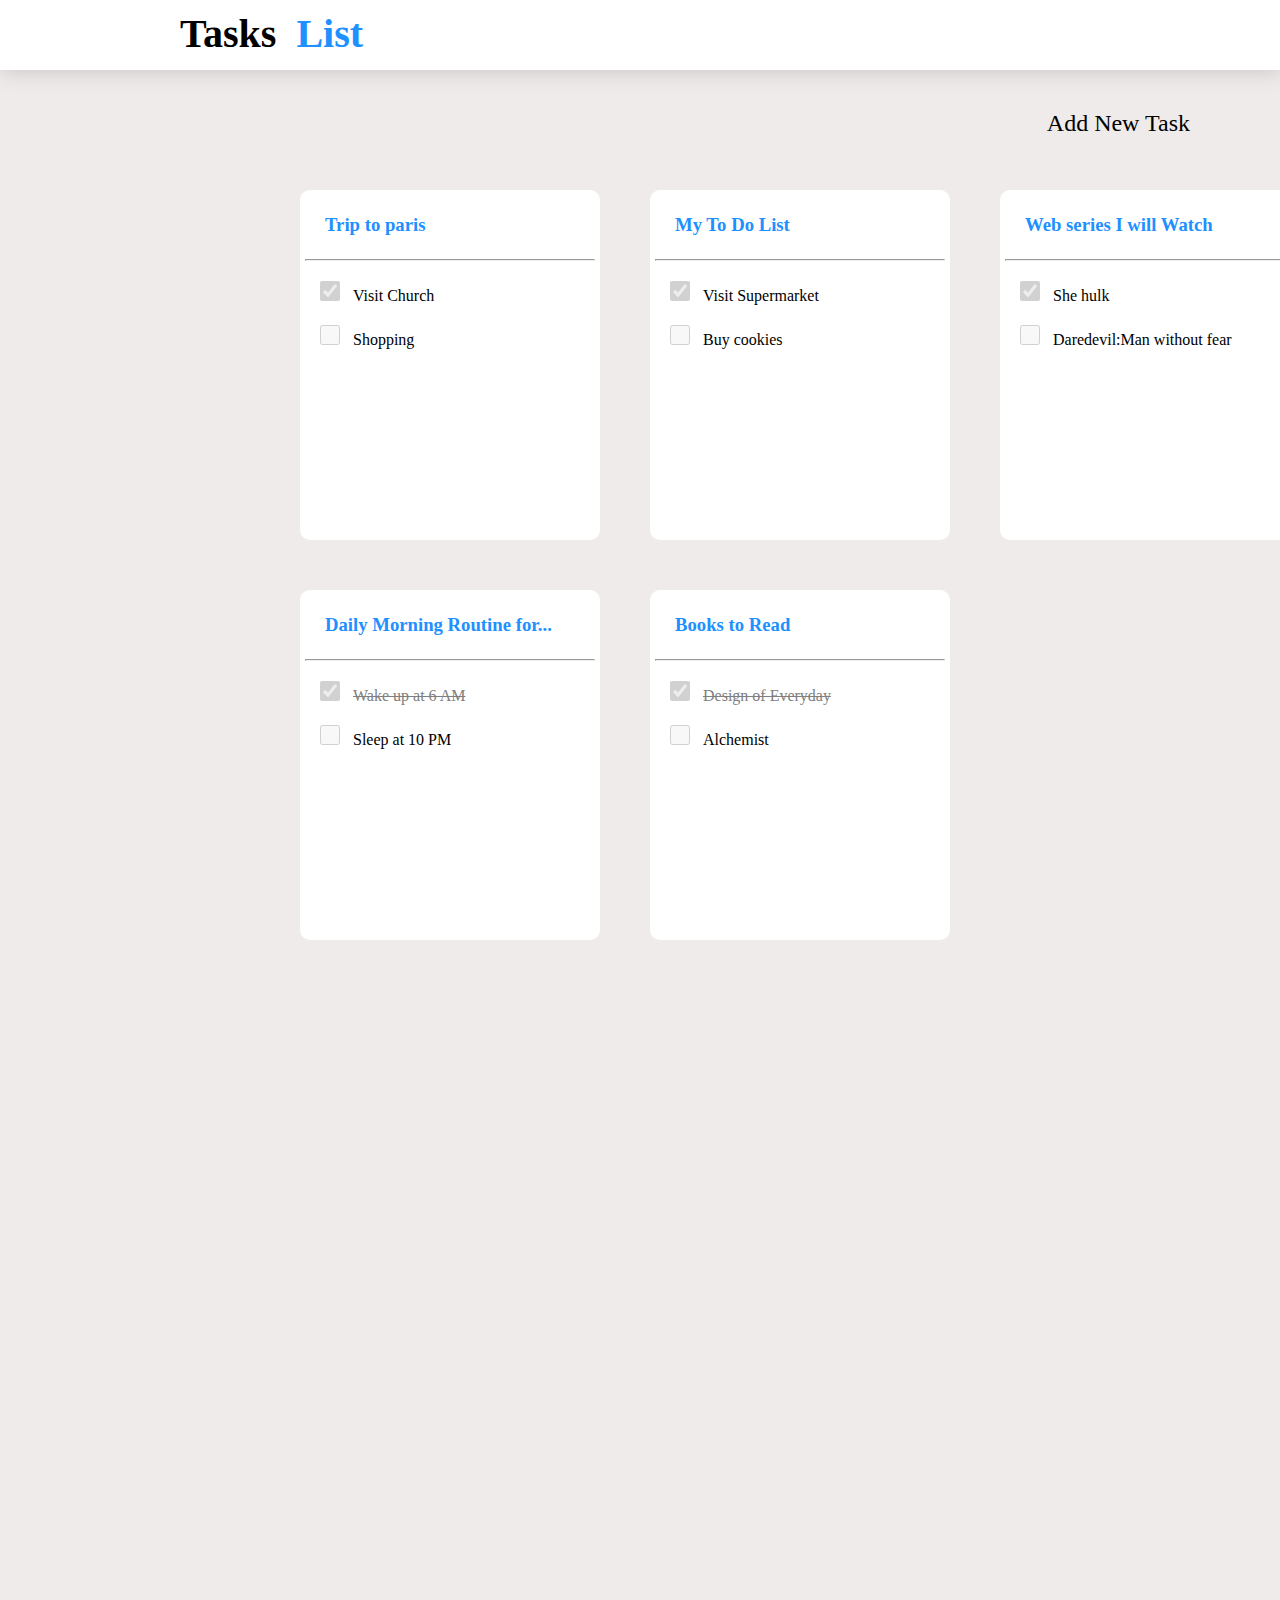
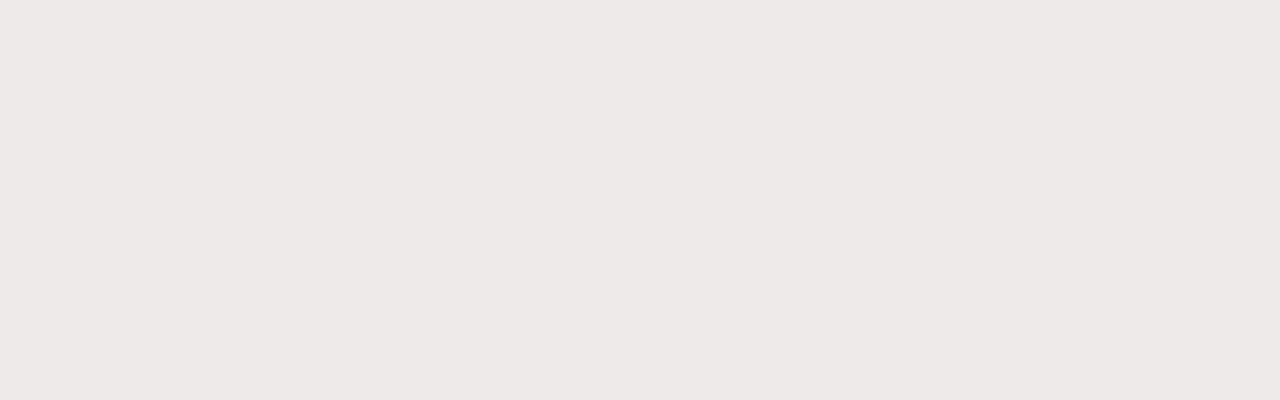
<file: index.html>
<!DOCTYPE html>
<html lang="en">
<head>
    <meta charset="UTF-8">
    <meta http-equiv="X-UA-Compatible" content="IE=edge">
    <meta name="viewport" content="width=device-width, initial-scale=1.0">
    <link rel="stylesheet" href="index.css">
    <title>Document</title>
    <link rel="stylesheet" href="https://cdnjs.cloudflare.com/ajax/libs/font-awesome/6.2.0/css/all.min.css" integrity="sha512-xh6O/CkQoPOWDdYTDqeRdPCVd1SpvCA9XXcUnZS2FmJNp1coAFzvtCN9BmamE+4aHK8yyUHUSCcJHgXloTyT2A==" crossorigin="anonymous" referrerpolicy="no-referrer" />
</head>
<body>
    

    <div class="top-box">
        <h1 class="h1">Tasks <span style="color:dodgerblue;">List</span></h1>
    </div>
    <a href="index2.html" ><i class="fa-solid fa-circle-plus circle"></i></a>
    <a href="index2.html" class="add">    Add New Task</a>
    
    <div class="box-parent">
        <div class="box1">
            <a href="index3.html" style="text-decoration: none;"><h3>Trip to paris</h3></a>
            <hr>
                <input type="checkbox" checked disabled><span class="strike">Visit Church</span>
            <br>
                <input type="checkbox" disabled><span>Shopping</span>           

        </div>
        <div class="box2">
            <h3>My To Do List</h3>
            <hr>
            
                <input type="checkbox" checked disabled><span class="strike">Visit Supermarket</span>     
            
            <br>
            <input type="checkbox" disabled><span>Buy cookies</span>
        </div>
        <div class="box3">
            <h3>Web series I will Watch</h3>
            <hr>
            <input type="checkbox" checked disabled><span class="strike">She hulk</span>
            <br>
            <input type="checkbox" disabled><span>Daredevil:Man without fear</span>
        </div>
        <div class="box4">
            <h3>Daily Morning Routine for...</h3>
            <hr>
            <input type="checkbox" checked disabled><span class="line">Wake up at 6 AM</span>
            <br>
            <input type="checkbox" disabled><span>Sleep at 10 PM</span>
        </div>
        <div class="box5">
            <h3>Books to Read</h3>
            <hr>
                <input type="checkbox" checked disabled><span class="line" for="checkbox">Design of Everyday</span>         
            <br>
            <input type="checkbox" disabled><span>Alchemist</span>
        </div>
    </div>
</body>
</html>
</file>
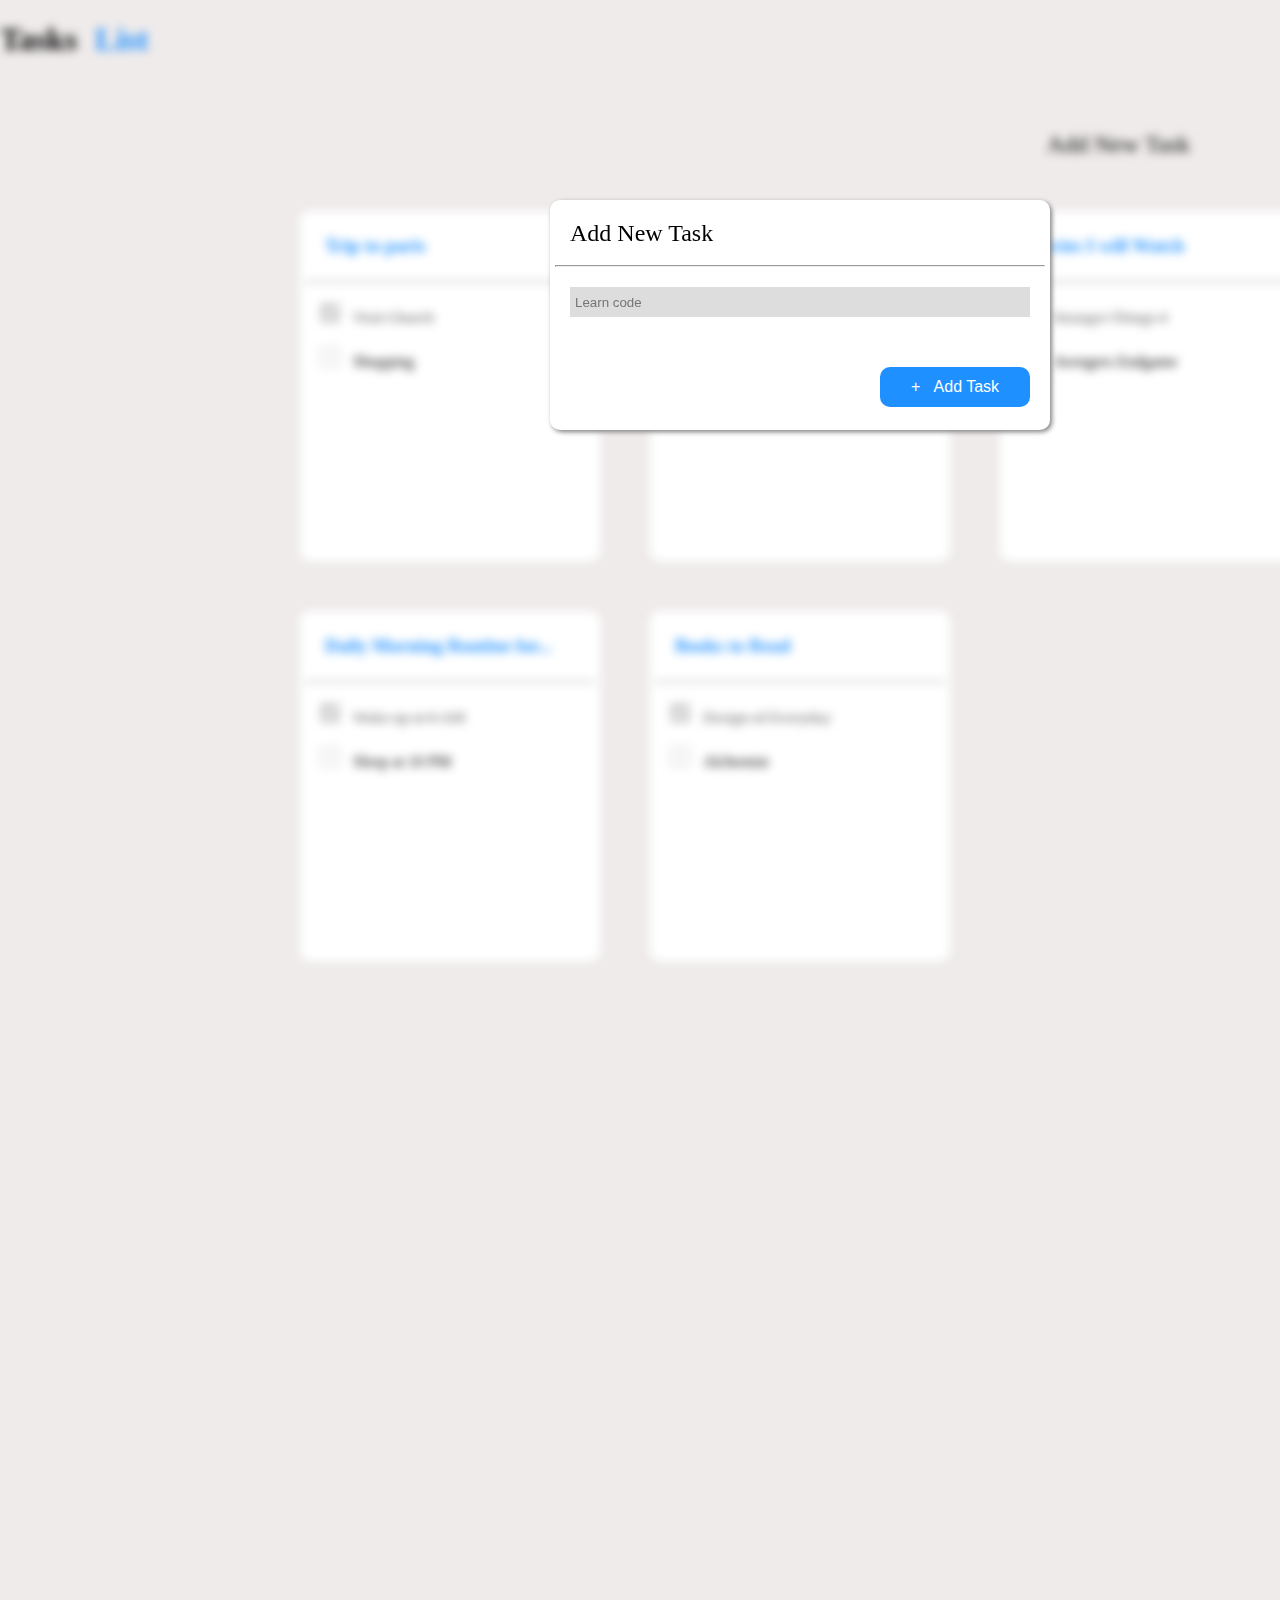
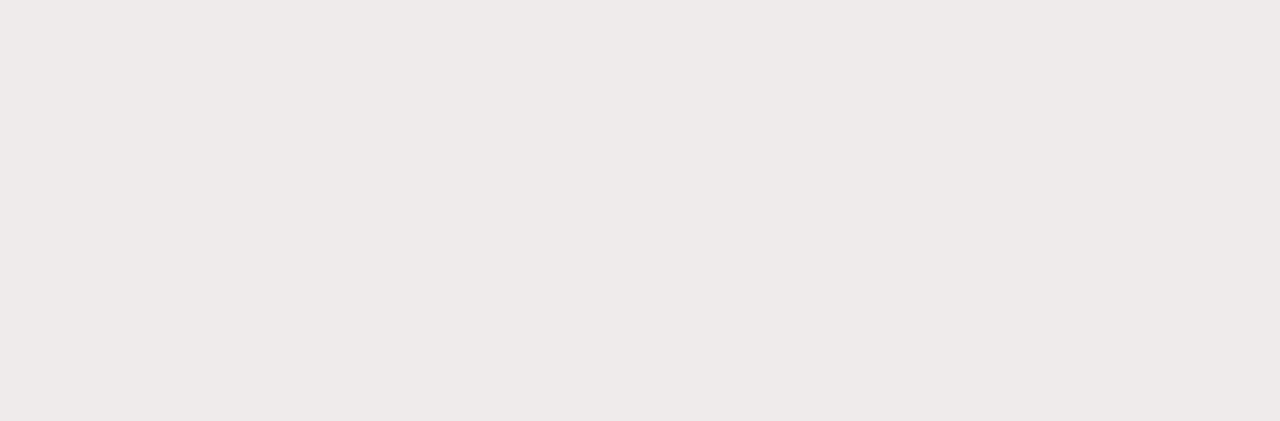
<file: index2.html>
<!DOCTYPE html>
<html lang="en">
<head>
    <meta charset="UTF-8">
    <meta http-equiv="X-UA-Compatible" content="IE=edge">
    <meta name="viewport" content="width=device-width, initial-scale=1.0">
    <link rel="stylesheet" href="index.css">
    <link rel="stylesheet" href="https://cdnjs.cloudflare.com/ajax/libs/font-awesome/6.2.0/css/all.min.css" integrity="sha512-xh6O/CkQoPOWDdYTDqeRdPCVd1SpvCA9XXcUnZS2FmJNp1coAFzvtCN9BmamE+4aHK8yyUHUSCcJHgXloTyT2A==" crossorigin="anonymous" referrerpolicy="no-referrer" />
    <title>Document</title>
</head>
<body>
     <div class="blr">
        <div class="top-container">
            <h1 class="heading1">Tasks <span style="color:dodgerblue;">List</span></h1>
        </div>
        <i class="fa-solid fa-circle-plus circle"></i>
        <a href="index2.html" class="add">Add New Task</a>
        <div class="box-parent">
            <div class="box1">
                <h3>Trip to paris</h3>
                <hr>
                    <input type="checkbox" checked disabled><span class="line">Visit Church</span>
                <br>
                    <input type="checkbox" disabled><span>Shopping</span>           
    
            </div>
            <div class="box2">
                <h3>My To Do List</h3>
                <hr>
                
                    <input type="checkbox" checked disabled><span class="line">Visit Supermarket</span>     
                
                <br>
                <input type="checkbox" disabled><span>Buy Vegetables</span>
            </div>
            <div class="box3">
                <h3>Movies I will Watch</h3>
                <hr>
                <input type="checkbox" checked disabled><span class="line">Stranger Things 4</span>
                <br>
                <input type="checkbox" disabled><span>Avengers Endgame</span>
            </div>
            <div class="box4">
                <h3>Daily Morning Routine for...</h3>
                <hr>
                <input type="checkbox" checked disabled><span class="line">Wake up at 6 AM</span>
                <br>
                <input type="checkbox" disabled><span>Sleep at 10 PM</span>
            </div>
            <div class="box5">
                <h3>Books to Read</h3>
                <hr>
                    <input type="checkbox" checked disabled><span class="line" for="checkbox">Design of Everyday</span>         
                <br>
                <input type="checkbox" disabled><span>Alchemist</span>
            </div>
        </div>
    </div>
    <div class="model">
        <p class="model-heading">Add New Task</p><span> <a href="index.html"> <i class="fa-solid fa-xmark close"></i></a></span>
        <hr>
        <input type="text" class="input" placeholder="Learn code"><br>
        <a href="index.html" ><button class="model-add">+ &nbsp;&nbsp;Add Task</button></a>
    </div>
</body>
</html>
</file>
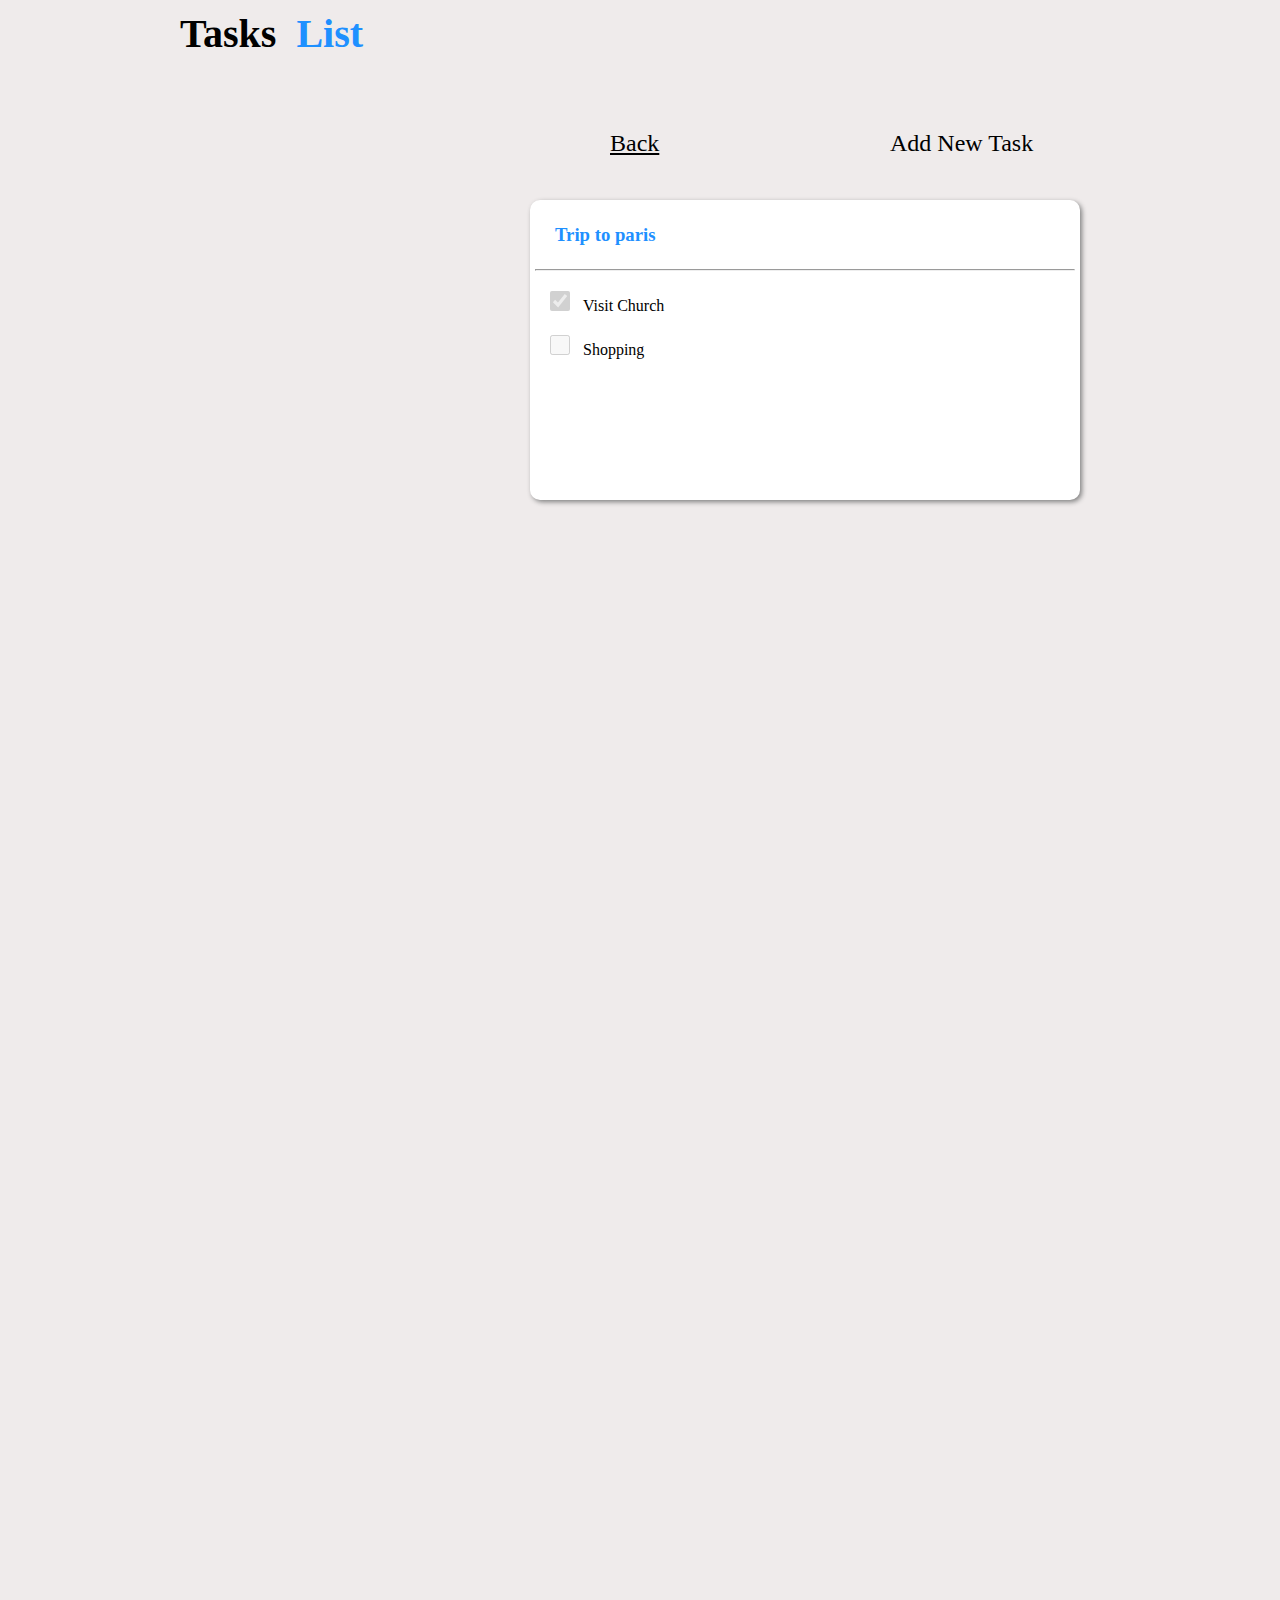
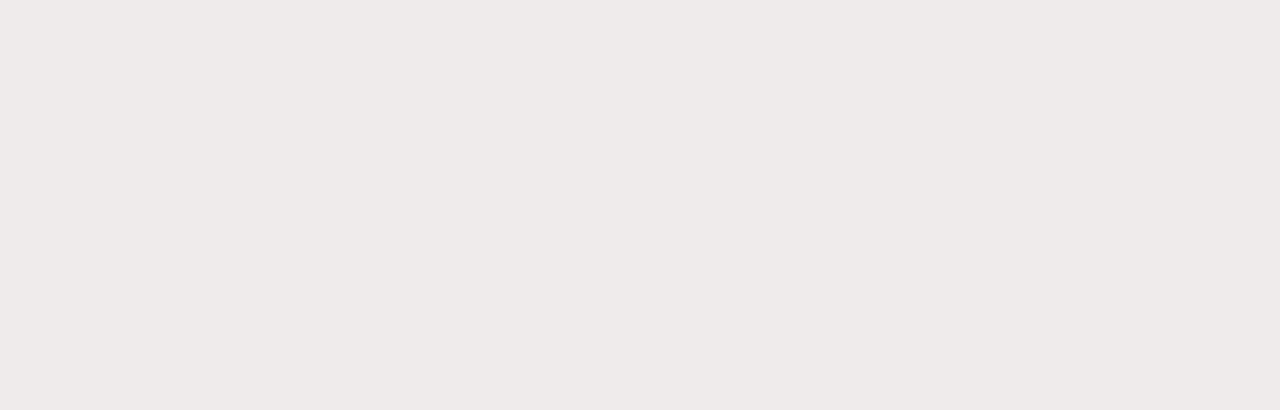
<file: index3.html>
<!DOCTYPE html>
<html lang="en">
<head>
    <meta charset="UTF-8">
    <meta http-equiv="X-UA-Compatible" content="IE=edge">
    <meta name="viewport" content="width=device-width, initial-scale=1.0">
    <link rel="stylesheet" href="index.css">
    <link rel="stylesheet" href="https://cdnjs.cloudflare.com/ajax/libs/font-awesome/6.2.0/css/all.min.css" integrity="sha512-xh6O/CkQoPOWDdYTDqeRdPCVd1SpvCA9XXcUnZS2FmJNp1coAFzvtCN9BmamE+4aHK8yyUHUSCcJHgXloTyT2A==" crossorigin="anonymous" referrerpolicy="no-referrer" />
    <title>Document</title>
</head>
<body>
     <div class="top-container">
        <h1 class="h1">Tasks <span style="color:dodgerblue;">List</span></h1>
    </div>
    <div class="center">
        <a href="index.html" style="text-decoration:none;" ><i class="fa-solid fa-circle-arrow-left arrow"></i> <a href="index.html" id="back" >Back</a>
        <a href="index3.html" style="text-decoration:none;" ><i class="fa-solid fa-circle-plus circleplus"></i><span id="add2" >Add New Task</span></a>
        <div class="middle-container">
            <a href="index3.html" style="text-decoration: none;"><h3>Trip to paris</h3></a>
                <hr>
                    <input type="checkbox" checked disabled><span class="strike">Visit Church</span>
                <br>
                    <input type="checkbox" disabled><span>Shopping</span> 
        </div>
    </div>
</body>
</html>
</file>
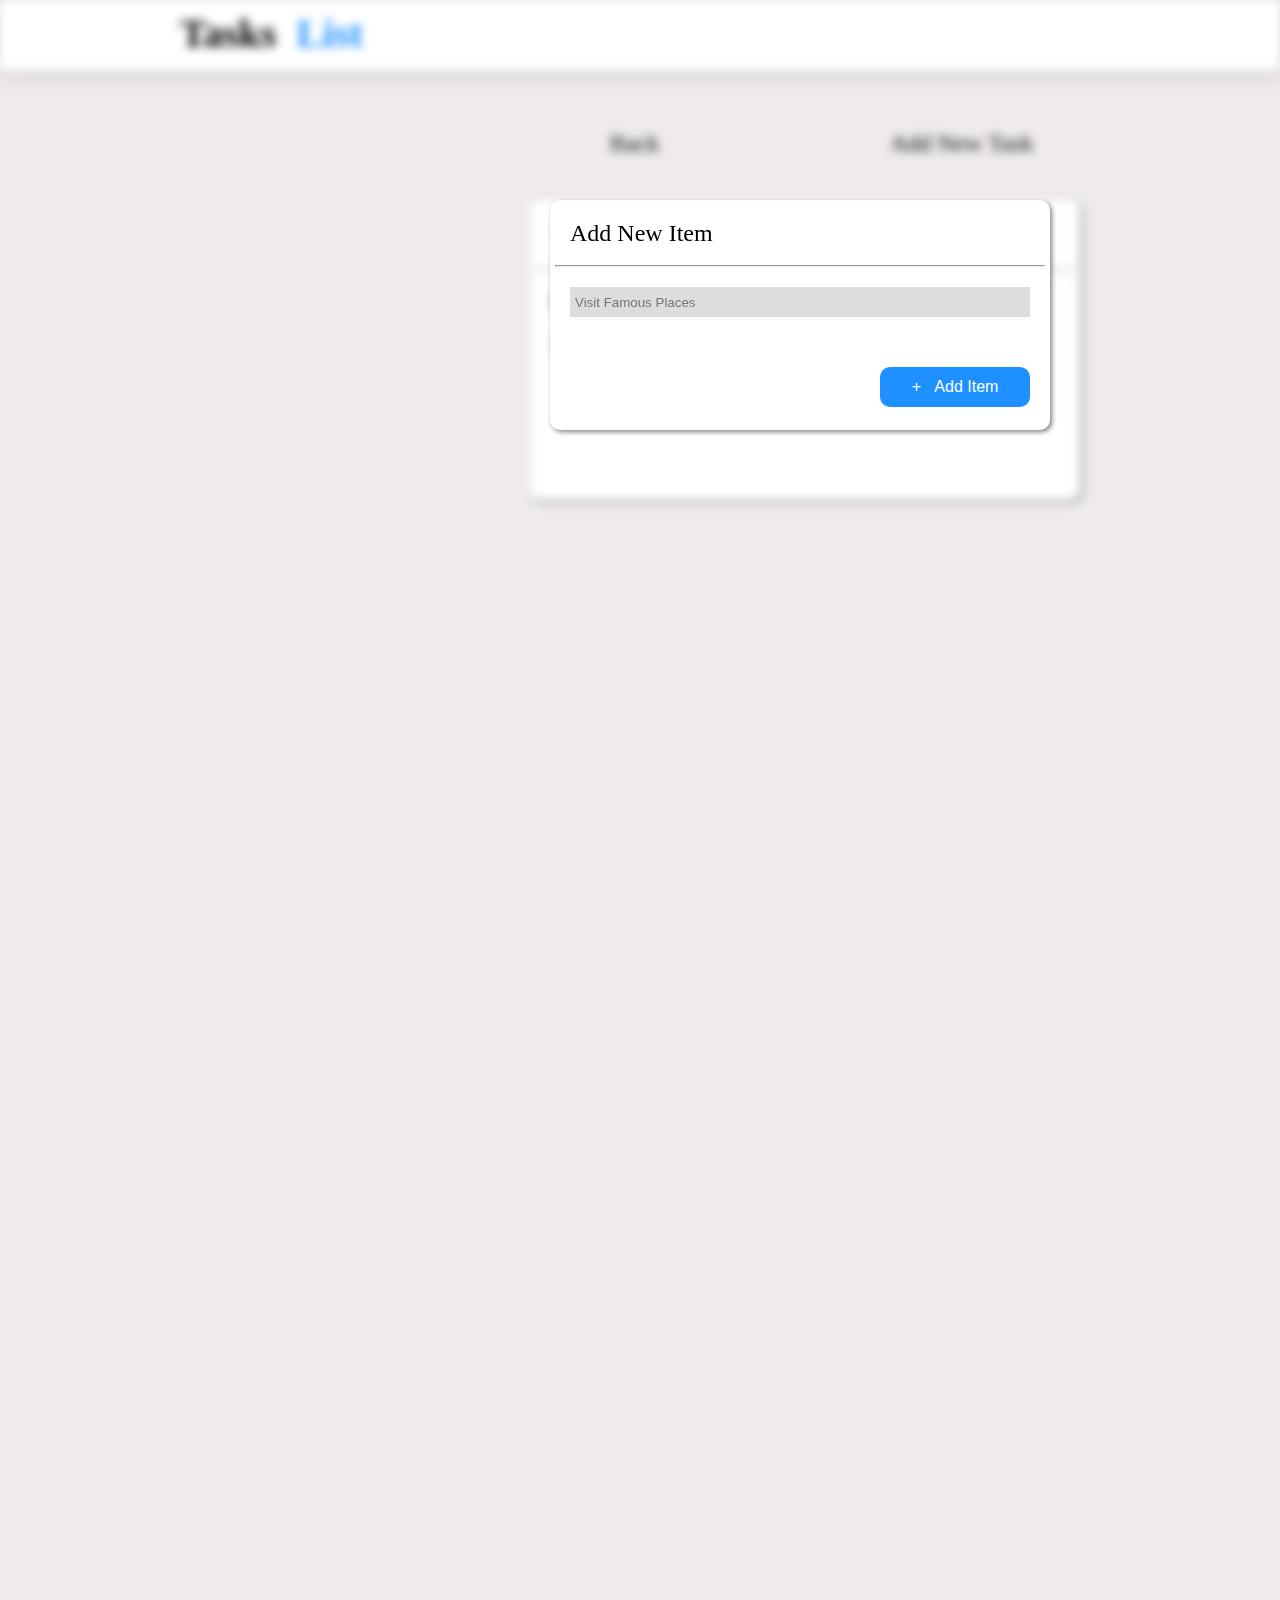
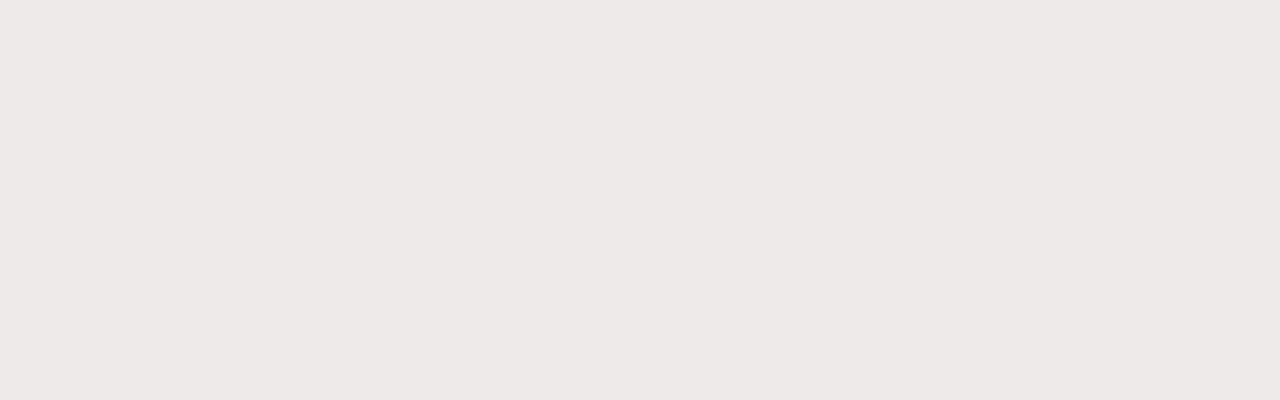
<file: index4.html>
<!DOCTYPE html>
<html lang="en">
<head>
    <meta charset="UTF-8">
    <meta http-equiv="X-UA-Compatible" content="IE=edge">
    <meta name="viewport" content="width=device-width, initial-scale=1.0">
    <link rel="stylesheet" href="index.css">
    <link rel="stylesheet" href="https://cdnjs.cloudflare.com/ajax/libs/font-awesome/6.2.0/css/all.min.css" integrity="sha512-xh6O/CkQoPOWDdYTDqeRdPCVd1SpvCA9XXcUnZS2FmJNp1coAFzvtCN9BmamE+4aHK8yyUHUSCcJHgXloTyT2A==" crossorigin="anonymous" referrerpolicy="no-referrer" />
    <title>Document</title>
</head>
<body>
      <div class="last-page">
        <div class="top-box">
            <h1 class="h1">Tasks <span style="color:dodgerblue;">List</span></h1>
        </div>
        <div class="center">
            <a href="index.html" style="text-decoration:none;" ><i class="fa-solid fa-circle-arrow-left arrow"></i><font id="back">Back</font></a>
            <a href="index4.html" style="text-decoration:none;" ><i class="fa-solid fa-circle-plus circleplus"></i><span id="add2">Add New Task</span></a>
            <div class="middle-container">
                <a href="index3.html" style="text-decoration: none;"><h3>Trip to paris</h3></a>
                    <hr>
                        <input type="checkbox" checked disabled><span class="line">Visit Church</span>
                    <br>
                        <input type="checkbox" disabled><span>Shopping</span> 
            </div>
        </div>
    </div>
    <div class="model">
        <p class="model-heading">Add New Item</p><span><i class="fa-solid fa-xmark close"></i></span>
        <hr>
        <input type="text" class="input" placeholder="Visit Famous Places"><br>
        <a href="index3.html" ><button class="model-add">+ &nbsp;&nbsp;Add Item</button></a>
    </div>
</body>
</html>
</file>
<file: index.css>
body{
    margin:0;
    padding:0;
    background-color: rgb(239, 235, 235);
    height: 2000px;
    width:100%;
}

.top-box{
    background-color: white;
    width:100%;
    height:70px;
    box-shadow: 1px 1px 20px rgb(199, 195, 195);
    margin: 0;
    position: absolute;
}
.h1{
    margin:10px 180px;
    font-size: 2.5em;
}

.circle{
    color:dodgerblue;
    font-size: 3em;
    position: absolute;
    top:100px;
    right:250px;
}
.add{
    position: absolute;
    top:110px;
    right:90px;
    font-size: 1.5em;
    text-decoration: none;
    color:black;
}
.box-parent{
    display: grid;
    grid-template-columns: repeat(3,300px);
    grid-template-rows: repeat(2,350px);
    row-gap: 50px;
    column-gap: 50px;
    position: absolute;
    top:190px;
    left:300px;    
}
h3{
    color: dodgerblue;
    padding: 5px;
    margin-left: 20px;
}
input{
    width:20px;
    height:20px;
    line-height: 10px;
    padding: 5px;
    margin-left: 20px;
    margin-top: 20px;
}
span.line{
    color:gray;
    margin-left: 10px;
    text-decoration: line-through;
}
span{
    margin-left: 10px;
}
hr{
    margin: 0 5px;
    color: transparent;
}
.box1{
    grid-column: 1/2;
    grid-row: 1/2;
background-color: white;
border-radius: 10px;
border: 1px none;
}
.box1:hover{
    cursor: pointer;
    box-shadow: 2px 2px 5px gray;
}
.box2:hover{
    cursor: pointer;
    box-shadow: 2px 2px 5px gray;
}
.box3:hover{
    cursor: pointer;
    box-shadow: 2px 2px 5px gray;
}
.box4:hover{
    cursor: pointer;
    box-shadow: 2px 2px 5px gray;
}
.box5:hover{
    cursor: pointer;
    box-shadow: 2px 2px 5px gray;
}
.box2{
    grid-column: 2/3;
    grid-row: 1/2;
    background-color: white;
    border-radius: 10px;
}
.box3{
    grid-column:3/4;
    grid-row:1/2;
    background-color: white;
    border-radius: 10px;
}
.box4{
    grid-column: 1/2;
    grid-row: 2/3;
    background-color: white;
    border-radius: 10px;
}
.box5{
    grid-column:2/3;
    grid-row:2/3;
    background-color: white;
    border-radius: 10px;
}

.blr{
   filter: blur(5px);
  
   position: relative;
}
.model{
    position: absolute;
    width:500px;
    height:230px;
    background-color: rgb(255, 255, 255);
    top:200px;
    left:550px;
    border-radius: 10px;
    
    box-shadow: 2px 2px 5px gray;
}
.close{
    position: absolute;
    top:20px;
    right:20px;
    font-size: 2em;
    color: gray;
}
.close:hover{
    cursor: pointer;
}
.input{
    width:450px;
    background-color: rgb(221, 221, 221);
    border: none;

}
.model-add{
    margin-top: 50px;
    background-color: dodgerblue;
    width:150px;
    height:40px;
    border: none;
    border-radius: 10px;
    color: white;
    font-size: 1em;
    margin-left: 330px;
    text-decoration: none;
}
.model-add:hover{
    cursor: pointer;
}
.model-heading{
    font-size:1.5em;
    margin: 20px 0 0 20px;
}

.middle-container{
    width:550px;
    height:300px;
    background-color: white;
    position: absolute;
    top:200px;
    left:530px;
    box-shadow: 2px 2px 5px grey;
    border-radius: 10px;
}
.middle-container:hover{
    cursor: pointer;
}
.circleplus{
    font-size: 3em;
    color: dodgerblue;
    position: absolute;
    top:120px;
    left:830px;
}
.arrow{
    color:rgb(66, 65, 65);
    font-size:3em;
    position: absolute;
    top:120px;
    left:550px;
}
#back{
    color: black;
    position: absolute;
    font-size: 1.5em;
    top:130px;
    left:610px;
}
#add2{
  
    color: black;
    position: absolute;
    top:130px;
    left:880px;
    font-size: 1.5em;
}

.last-page{
    filter: blur(5px);
   position: relative;
}
</file>
